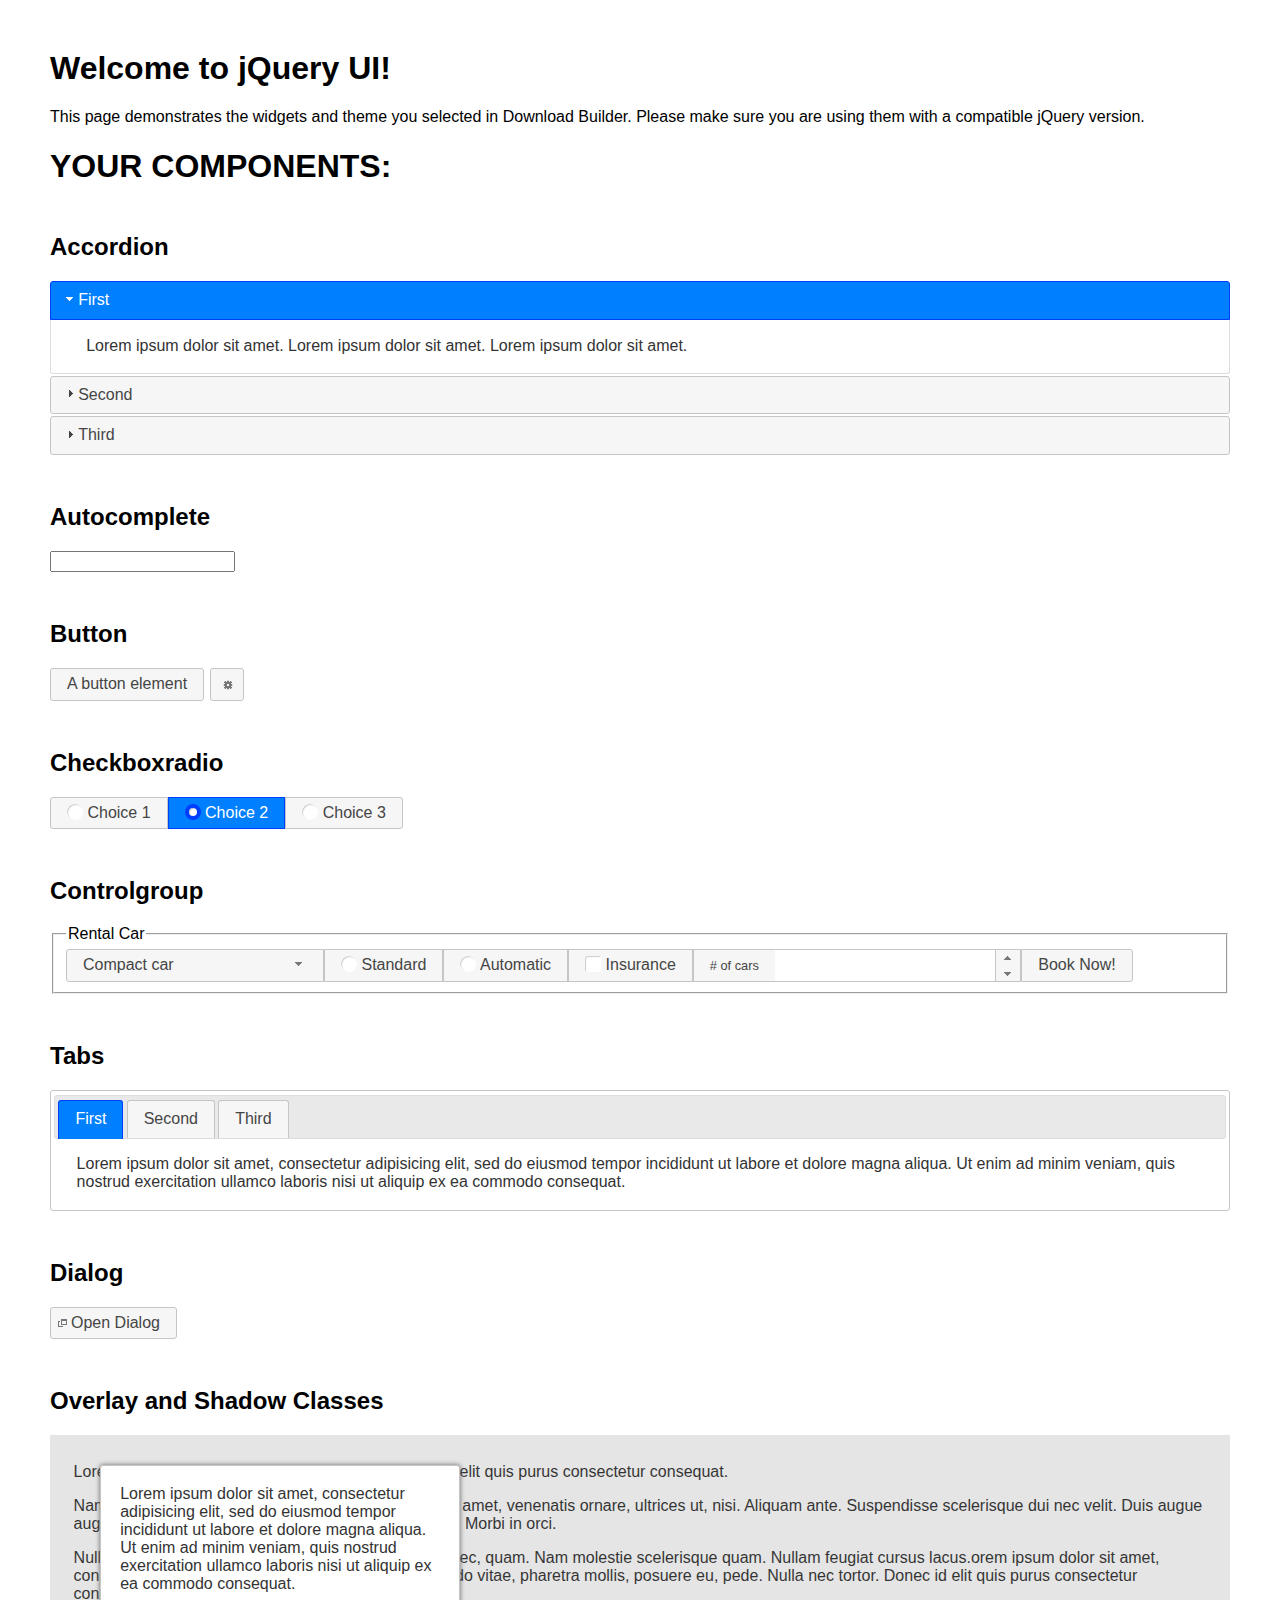
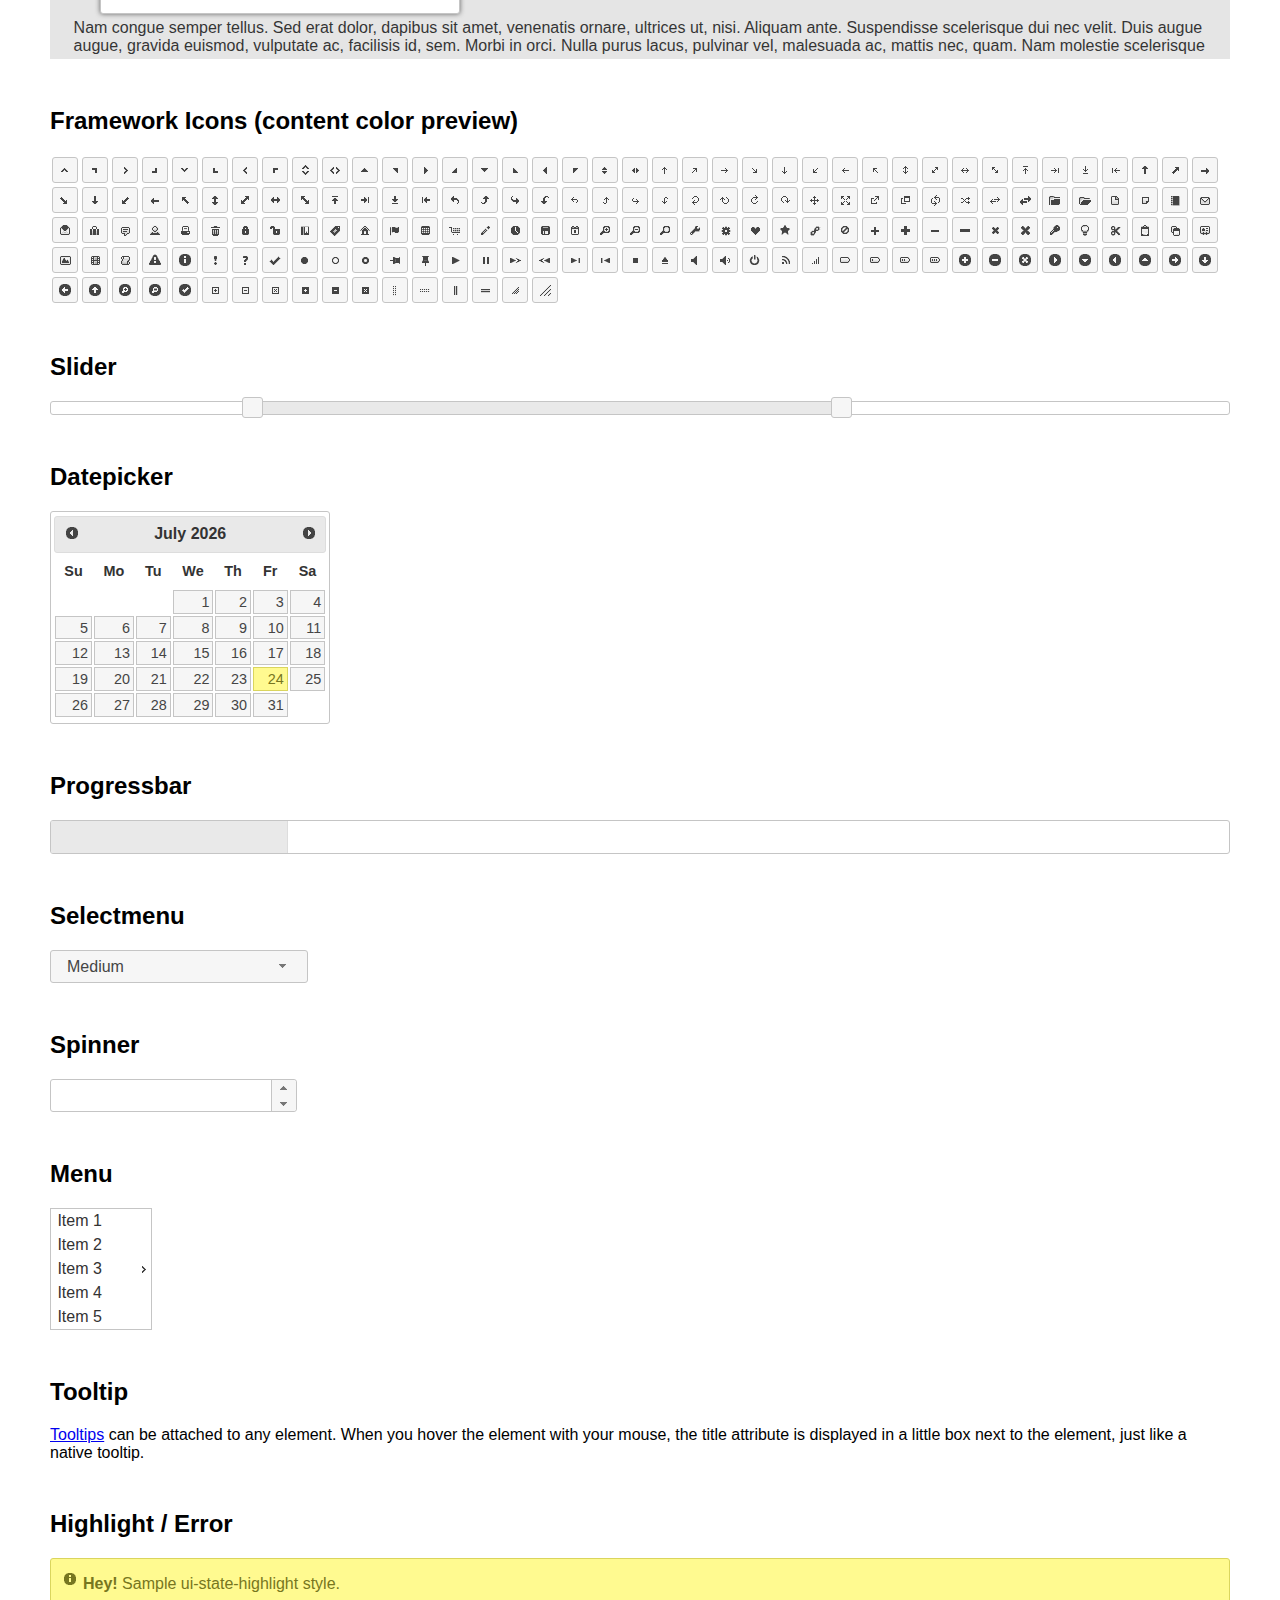
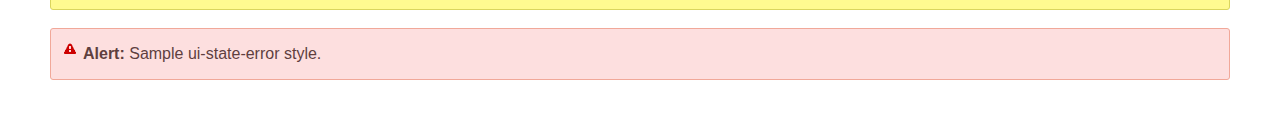
<file: myblog/static/myapp/libs/jquery-ui-1.12.1.custom/index.html>
<!doctype html>
<html lang="us">
<head>
	<meta charset="utf-8">
	<title>jQuery UI Example Page</title>
	<link href="jquery-ui.css" rel="stylesheet">
	<style>
	body{
		font-family: "Trebuchet MS", sans-serif;
		margin: 50px;
	}
	.demoHeaders {
		margin-top: 2em;
	}
	#dialog-link {
		padding: .4em 1em .4em 20px;
		text-decoration: none;
		position: relative;
	}
	#dialog-link span.ui-icon {
		margin: 0 5px 0 0;
		position: absolute;
		left: .2em;
		top: 50%;
		margin-top: -8px;
	}
	#icons {
		margin: 0;
		padding: 0;
	}
	#icons li {
		margin: 2px;
		position: relative;
		padding: 4px 0;
		cursor: pointer;
		float: left;
		list-style: none;
	}
	#icons span.ui-icon {
		float: left;
		margin: 0 4px;
	}
	.fakewindowcontain .ui-widget-overlay {
		position: absolute;
	}
	select {
		width: 200px;
	}
	</style>
</head>
<body>

<h1>Welcome to jQuery UI!</h1>

<div class="ui-widget">
	<p>This page demonstrates the widgets and theme you selected in Download Builder. Please make sure you are using them with a compatible jQuery version.</p>
</div>

<h1>YOUR COMPONENTS:</h1>


<!-- Accordion -->
<h2 class="demoHeaders">Accordion</h2>
<div id="accordion">
	<h3>First</h3>
	<div>Lorem ipsum dolor sit amet. Lorem ipsum dolor sit amet. Lorem ipsum dolor sit amet.</div>
	<h3>Second</h3>
	<div>Phasellus mattis tincidunt nibh.</div>
	<h3>Third</h3>
	<div>Nam dui erat, auctor a, dignissim quis.</div>
</div>



<!-- Autocomplete -->
<h2 class="demoHeaders">Autocomplete</h2>
<div>
	<input id="autocomplete" title="type &quot;a&quot;">
</div>



<!-- Button -->
<h2 class="demoHeaders">Button</h2>
<button id="button">A button element</button>
<button id="button-icon">An icon-only button</button>



<!-- Checkboxradio -->
<h2 class="demoHeaders">Checkboxradio</h2>
<form style="margin-top: 1em;">
	<div id="radioset">
		<input type="radio" id="radio1" name="radio"><label for="radio1">Choice 1</label>
		<input type="radio" id="radio2" name="radio" checked="checked"><label for="radio2">Choice 2</label>
		<input type="radio" id="radio3" name="radio"><label for="radio3">Choice 3</label>
	</div>
</form>



<!-- Controlgroup -->
<h2 class="demoHeaders">Controlgroup</h2>
<fieldset>
	<legend>Rental Car</legend>
	<div id="controlgroup">
		<select id="car-type">
			<option>Compact car</option>
			<option>Midsize car</option>
			<option>Full size car</option>
			<option>SUV</option>
			<option>Luxury</option>
			<option>Truck</option>
			<option>Van</option>
		</select>
		<label for="transmission-standard">Standard</label>
		<input type="radio" name="transmission" id="transmission-standard">
		<label for="transmission-automatic">Automatic</label>
		<input type="radio" name="transmission" id="transmission-automatic">
		<label for="insurance">Insurance</label>
		<input type="checkbox" name="insurance" id="insurance">
		<label for="horizontal-spinner" class="ui-controlgroup-label"># of cars</label>
		<input id="horizontal-spinner" class="ui-spinner-input">
		<button>Book Now!</button>
	</div>
</fieldset>



<!-- Tabs -->
<h2 class="demoHeaders">Tabs</h2>
<div id="tabs">
	<ul>
		<li><a href="#tabs-1">First</a></li>
		<li><a href="#tabs-2">Second</a></li>
		<li><a href="#tabs-3">Third</a></li>
	</ul>
	<div id="tabs-1">Lorem ipsum dolor sit amet, consectetur adipisicing elit, sed do eiusmod tempor incididunt ut labore et dolore magna aliqua. Ut enim ad minim veniam, quis nostrud exercitation ullamco laboris nisi ut aliquip ex ea commodo consequat.</div>
	<div id="tabs-2">Phasellus mattis tincidunt nibh. Cras orci urna, blandit id, pretium vel, aliquet ornare, felis. Maecenas scelerisque sem non nisl. Fusce sed lorem in enim dictum bibendum.</div>
	<div id="tabs-3">Nam dui erat, auctor a, dignissim quis, sollicitudin eu, felis. Pellentesque nisi urna, interdum eget, sagittis et, consequat vestibulum, lacus. Mauris porttitor ullamcorper augue.</div>
</div>



<h2 class="demoHeaders">Dialog</h2>
<p>
	<button id="dialog-link" class="ui-button ui-corner-all ui-widget">
		<span class="ui-icon ui-icon-newwin"></span>Open Dialog
	</button>
</p>

<h2 class="demoHeaders">Overlay and Shadow Classes</h2>
<div style="position: relative; width: 96%; height: 200px; padding:1% 2%; overflow:hidden;" class="fakewindowcontain">
	<p>Lorem ipsum dolor sit amet,  Nulla nec tortor. Donec id elit quis purus consectetur consequat. </p><p>Nam congue semper tellus. Sed erat dolor, dapibus sit amet, venenatis ornare, ultrices ut, nisi. Aliquam ante. Suspendisse scelerisque dui nec velit. Duis augue augue, gravida euismod, vulputate ac, facilisis id, sem. Morbi in orci. </p><p>Nulla purus lacus, pulvinar vel, malesuada ac, mattis nec, quam. Nam molestie scelerisque quam. Nullam feugiat cursus lacus.orem ipsum dolor sit amet, consectetur adipiscing elit. Donec libero risus, commodo vitae, pharetra mollis, posuere eu, pede. Nulla nec tortor. Donec id elit quis purus consectetur consequat. </p><p>Nam congue semper tellus. Sed erat dolor, dapibus sit amet, venenatis ornare, ultrices ut, nisi. Aliquam ante. Suspendisse scelerisque dui nec velit. Duis augue augue, gravida euismod, vulputate ac, facilisis id, sem. Morbi in orci. Nulla purus lacus, pulvinar vel, malesuada ac, mattis nec, quam. Nam molestie scelerisque quam. </p><p>Nullam feugiat cursus lacus.orem ipsum dolor sit amet, consectetur adipiscing elit. Donec libero risus, commodo vitae, pharetra mollis, posuere eu, pede. Nulla nec tortor. Donec id elit quis purus consectetur consequat. Nam congue semper tellus. Sed erat dolor, dapibus sit amet, venenatis ornare, ultrices ut, nisi. Aliquam ante. </p><p>Suspendisse scelerisque dui nec velit. Duis augue augue, gravida euismod, vulputate ac, facilisis id, sem. Morbi in orci. Nulla purus lacus, pulvinar vel, malesuada ac, mattis nec, quam. Nam molestie scelerisque quam. Nullam feugiat cursus lacus.orem ipsum dolor sit amet, consectetur adipiscing elit. Donec libero risus, commodo vitae, pharetra mollis, posuere eu, pede. Nulla nec tortor. Donec id elit quis purus consectetur consequat. Nam congue semper tellus. Sed erat dolor, dapibus sit amet, venenatis ornare, ultrices ut, nisi. </p>

	<!-- ui-dialog -->
	<div class="ui-widget-overlay ui-front"></div>
	<div style="position: absolute; width: 320px; left: 50px; top: 30px; padding: 1.2em" class="ui-widget ui-front ui-widget-content ui-corner-all ui-widget-shadow">
		Lorem ipsum dolor sit amet, consectetur adipisicing elit, sed do eiusmod tempor incididunt ut labore et dolore magna aliqua. Ut enim ad minim veniam, quis nostrud exercitation ullamco laboris nisi ut aliquip ex ea commodo consequat.
	</div>

</div>

<!-- ui-dialog -->
<div id="dialog" title="Dialog Title">
	<p>Lorem ipsum dolor sit amet, consectetur adipisicing elit, sed do eiusmod tempor incididunt ut labore et dolore magna aliqua. Ut enim ad minim veniam, quis nostrud exercitation ullamco laboris nisi ut aliquip ex ea commodo consequat.</p>
</div>



<h2 class="demoHeaders">Framework Icons (content color preview)</h2>
<ul id="icons" class="ui-widget ui-helper-clearfix">
	<li class="ui-state-default ui-corner-all" title=".ui-icon-caret-1-n"><span class="ui-icon ui-icon-caret-1-n"></span></li>
	<li class="ui-state-default ui-corner-all" title=".ui-icon-caret-1-ne"><span class="ui-icon ui-icon-caret-1-ne"></span></li>
	<li class="ui-state-default ui-corner-all" title=".ui-icon-caret-1-e"><span class="ui-icon ui-icon-caret-1-e"></span></li>
	<li class="ui-state-default ui-corner-all" title=".ui-icon-caret-1-se"><span class="ui-icon ui-icon-caret-1-se"></span></li>
	<li class="ui-state-default ui-corner-all" title=".ui-icon-caret-1-s"><span class="ui-icon ui-icon-caret-1-s"></span></li>
	<li class="ui-state-default ui-corner-all" title=".ui-icon-caret-1-sw"><span class="ui-icon ui-icon-caret-1-sw"></span></li>
	<li class="ui-state-default ui-corner-all" title=".ui-icon-caret-1-w"><span class="ui-icon ui-icon-caret-1-w"></span></li>
	<li class="ui-state-default ui-corner-all" title=".ui-icon-caret-1-nw"><span class="ui-icon ui-icon-caret-1-nw"></span></li>
	<li class="ui-state-default ui-corner-all" title=".ui-icon-caret-2-n-s"><span class="ui-icon ui-icon-caret-2-n-s"></span></li>
	<li class="ui-state-default ui-corner-all" title=".ui-icon-caret-2-e-w"><span class="ui-icon ui-icon-caret-2-e-w"></span></li>
	<li class="ui-state-default ui-corner-all" title=".ui-icon-triangle-1-n"><span class="ui-icon ui-icon-triangle-1-n"></span></li>
	<li class="ui-state-default ui-corner-all" title=".ui-icon-triangle-1-ne"><span class="ui-icon ui-icon-triangle-1-ne"></span></li>
	<li class="ui-state-default ui-corner-all" title=".ui-icon-triangle-1-e"><span class="ui-icon ui-icon-triangle-1-e"></span></li>
	<li class="ui-state-default ui-corner-all" title=".ui-icon-triangle-1-se"><span class="ui-icon ui-icon-triangle-1-se"></span></li>
	<li class="ui-state-default ui-corner-all" title=".ui-icon-triangle-1-s"><span class="ui-icon ui-icon-triangle-1-s"></span></li>
	<li class="ui-state-default ui-corner-all" title=".ui-icon-triangle-1-sw"><span class="ui-icon ui-icon-triangle-1-sw"></span></li>
	<li class="ui-state-default ui-corner-all" title=".ui-icon-triangle-1-w"><span class="ui-icon ui-icon-triangle-1-w"></span></li>
	<li class="ui-state-default ui-corner-all" title=".ui-icon-triangle-1-nw"><span class="ui-icon ui-icon-triangle-1-nw"></span></li>
	<li class="ui-state-default ui-corner-all" title=".ui-icon-triangle-2-n-s"><span class="ui-icon ui-icon-triangle-2-n-s"></span></li>
	<li class="ui-state-default ui-corner-all" title=".ui-icon-triangle-2-e-w"><span class="ui-icon ui-icon-triangle-2-e-w"></span></li>
	<li class="ui-state-default ui-corner-all" title=".ui-icon-arrow-1-n"><span class="ui-icon ui-icon-arrow-1-n"></span></li>
	<li class="ui-state-default ui-corner-all" title=".ui-icon-arrow-1-ne"><span class="ui-icon ui-icon-arrow-1-ne"></span></li>
	<li class="ui-state-default ui-corner-all" title=".ui-icon-arrow-1-e"><span class="ui-icon ui-icon-arrow-1-e"></span></li>
	<li class="ui-state-default ui-corner-all" title=".ui-icon-arrow-1-se"><span class="ui-icon ui-icon-arrow-1-se"></span></li>
	<li class="ui-state-default ui-corner-all" title=".ui-icon-arrow-1-s"><span class="ui-icon ui-icon-arrow-1-s"></span></li>
	<li class="ui-state-default ui-corner-all" title=".ui-icon-arrow-1-sw"><span class="ui-icon ui-icon-arrow-1-sw"></span></li>
	<li class="ui-state-default ui-corner-all" title=".ui-icon-arrow-1-w"><span class="ui-icon ui-icon-arrow-1-w"></span></li>
	<li class="ui-state-default ui-corner-all" title=".ui-icon-arrow-1-nw"><span class="ui-icon ui-icon-arrow-1-nw"></span></li>
	<li class="ui-state-default ui-corner-all" title=".ui-icon-arrow-2-n-s"><span class="ui-icon ui-icon-arrow-2-n-s"></span></li>
	<li class="ui-state-default ui-corner-all" title=".ui-icon-arrow-2-ne-sw"><span class="ui-icon ui-icon-arrow-2-ne-sw"></span></li>
	<li class="ui-state-default ui-corner-all" title=".ui-icon-arrow-2-e-w"><span class="ui-icon ui-icon-arrow-2-e-w"></span></li>
	<li class="ui-state-default ui-corner-all" title=".ui-icon-arrow-2-se-nw"><span class="ui-icon ui-icon-arrow-2-se-nw"></span></li>
	<li class="ui-state-default ui-corner-all" title=".ui-icon-arrowstop-1-n"><span class="ui-icon ui-icon-arrowstop-1-n"></span></li>
	<li class="ui-state-default ui-corner-all" title=".ui-icon-arrowstop-1-e"><span class="ui-icon ui-icon-arrowstop-1-e"></span></li>
	<li class="ui-state-default ui-corner-all" title=".ui-icon-arrowstop-1-s"><span class="ui-icon ui-icon-arrowstop-1-s"></span></li>
	<li class="ui-state-default ui-corner-all" title=".ui-icon-arrowstop-1-w"><span class="ui-icon ui-icon-arrowstop-1-w"></span></li>
	<li class="ui-state-default ui-corner-all" title=".ui-icon-arrowthick-1-n"><span class="ui-icon ui-icon-arrowthick-1-n"></span></li>
	<li class="ui-state-default ui-corner-all" title=".ui-icon-arrowthick-1-ne"><span class="ui-icon ui-icon-arrowthick-1-ne"></span></li>
	<li class="ui-state-default ui-corner-all" title=".ui-icon-arrowthick-1-e"><span class="ui-icon ui-icon-arrowthick-1-e"></span></li>
	<li class="ui-state-default ui-corner-all" title=".ui-icon-arrowthick-1-se"><span class="ui-icon ui-icon-arrowthick-1-se"></span></li>
	<li class="ui-state-default ui-corner-all" title=".ui-icon-arrowthick-1-s"><span class="ui-icon ui-icon-arrowthick-1-s"></span></li>
	<li class="ui-state-default ui-corner-all" title=".ui-icon-arrowthick-1-sw"><span class="ui-icon ui-icon-arrowthick-1-sw"></span></li>
	<li class="ui-state-default ui-corner-all" title=".ui-icon-arrowthick-1-w"><span class="ui-icon ui-icon-arrowthick-1-w"></span></li>
	<li class="ui-state-default ui-corner-all" title=".ui-icon-arrowthick-1-nw"><span class="ui-icon ui-icon-arrowthick-1-nw"></span></li>
	<li class="ui-state-default ui-corner-all" title=".ui-icon-arrowthick-2-n-s"><span class="ui-icon ui-icon-arrowthick-2-n-s"></span></li>
	<li class="ui-state-default ui-corner-all" title=".ui-icon-arrowthick-2-ne-sw"><span class="ui-icon ui-icon-arrowthick-2-ne-sw"></span></li>
	<li class="ui-state-default ui-corner-all" title=".ui-icon-arrowthick-2-e-w"><span class="ui-icon ui-icon-arrowthick-2-e-w"></span></li>
	<li class="ui-state-default ui-corner-all" title=".ui-icon-arrowthick-2-se-nw"><span class="ui-icon ui-icon-arrowthick-2-se-nw"></span></li>
	<li class="ui-state-default ui-corner-all" title=".ui-icon-arrowthickstop-1-n"><span class="ui-icon ui-icon-arrowthickstop-1-n"></span></li>
	<li class="ui-state-default ui-corner-all" title=".ui-icon-arrowthickstop-1-e"><span class="ui-icon ui-icon-arrowthickstop-1-e"></span></li>
	<li class="ui-state-default ui-corner-all" title=".ui-icon-arrowthickstop-1-s"><span class="ui-icon ui-icon-arrowthickstop-1-s"></span></li>
	<li class="ui-state-default ui-corner-all" title=".ui-icon-arrowthickstop-1-w"><span class="ui-icon ui-icon-arrowthickstop-1-w"></span></li>
	<li class="ui-state-default ui-corner-all" title=".ui-icon-arrowreturnthick-1-w"><span class="ui-icon ui-icon-arrowreturnthick-1-w"></span></li>
	<li class="ui-state-default ui-corner-all" title=".ui-icon-arrowreturnthick-1-n"><span class="ui-icon ui-icon-arrowreturnthick-1-n"></span></li>
	<li class="ui-state-default ui-corner-all" title=".ui-icon-arrowreturnthick-1-e"><span class="ui-icon ui-icon-arrowreturnthick-1-e"></span></li>
	<li class="ui-state-default ui-corner-all" title=".ui-icon-arrowreturnthick-1-s"><span class="ui-icon ui-icon-arrowreturnthick-1-s"></span></li>
	<li class="ui-state-default ui-corner-all" title=".ui-icon-arrowreturn-1-w"><span class="ui-icon ui-icon-arrowreturn-1-w"></span></li>
	<li class="ui-state-default ui-corner-all" title=".ui-icon-arrowreturn-1-n"><span class="ui-icon ui-icon-arrowreturn-1-n"></span></li>
	<li class="ui-state-default ui-corner-all" title=".ui-icon-arrowreturn-1-e"><span class="ui-icon ui-icon-arrowreturn-1-e"></span></li>
	<li class="ui-state-default ui-corner-all" title=".ui-icon-arrowreturn-1-s"><span class="ui-icon ui-icon-arrowreturn-1-s"></span></li>
	<li class="ui-state-default ui-corner-all" title=".ui-icon-arrowrefresh-1-w"><span class="ui-icon ui-icon-arrowrefresh-1-w"></span></li>
	<li class="ui-state-default ui-corner-all" title=".ui-icon-arrowrefresh-1-n"><span class="ui-icon ui-icon-arrowrefresh-1-n"></span></li>
	<li class="ui-state-default ui-corner-all" title=".ui-icon-arrowrefresh-1-e"><span class="ui-icon ui-icon-arrowrefresh-1-e"></span></li>
	<li class="ui-state-default ui-corner-all" title=".ui-icon-arrowrefresh-1-s"><span class="ui-icon ui-icon-arrowrefresh-1-s"></span></li>
	<li class="ui-state-default ui-corner-all" title=".ui-icon-arrow-4"><span class="ui-icon ui-icon-arrow-4"></span></li>
	<li class="ui-state-default ui-corner-all" title=".ui-icon-arrow-4-diag"><span class="ui-icon ui-icon-arrow-4-diag"></span></li>
	<li class="ui-state-default ui-corner-all" title=".ui-icon-extlink"><span class="ui-icon ui-icon-extlink"></span></li>
	<li class="ui-state-default ui-corner-all" title=".ui-icon-newwin"><span class="ui-icon ui-icon-newwin"></span></li>
	<li class="ui-state-default ui-corner-all" title=".ui-icon-refresh"><span class="ui-icon ui-icon-refresh"></span></li>
	<li class="ui-state-default ui-corner-all" title=".ui-icon-shuffle"><span class="ui-icon ui-icon-shuffle"></span></li>
	<li class="ui-state-default ui-corner-all" title=".ui-icon-transfer-e-w"><span class="ui-icon ui-icon-transfer-e-w"></span></li>
	<li class="ui-state-default ui-corner-all" title=".ui-icon-transferthick-e-w"><span class="ui-icon ui-icon-transferthick-e-w"></span></li>
	<li class="ui-state-default ui-corner-all" title=".ui-icon-folder-collapsed"><span class="ui-icon ui-icon-folder-collapsed"></span></li>
	<li class="ui-state-default ui-corner-all" title=".ui-icon-folder-open"><span class="ui-icon ui-icon-folder-open"></span></li>
	<li class="ui-state-default ui-corner-all" title=".ui-icon-document"><span class="ui-icon ui-icon-document"></span></li>
	<li class="ui-state-default ui-corner-all" title=".ui-icon-document-b"><span class="ui-icon ui-icon-document-b"></span></li>
	<li class="ui-state-default ui-corner-all" title=".ui-icon-note"><span class="ui-icon ui-icon-note"></span></li>
	<li class="ui-state-default ui-corner-all" title=".ui-icon-mail-closed"><span class="ui-icon ui-icon-mail-closed"></span></li>
	<li class="ui-state-default ui-corner-all" title=".ui-icon-mail-open"><span class="ui-icon ui-icon-mail-open"></span></li>
	<li class="ui-state-default ui-corner-all" title=".ui-icon-suitcase"><span class="ui-icon ui-icon-suitcase"></span></li>
	<li class="ui-state-default ui-corner-all" title=".ui-icon-comment"><span class="ui-icon ui-icon-comment"></span></li>
	<li class="ui-state-default ui-corner-all" title=".ui-icon-person"><span class="ui-icon ui-icon-person"></span></li>
	<li class="ui-state-default ui-corner-all" title=".ui-icon-print"><span class="ui-icon ui-icon-print"></span></li>
	<li class="ui-state-default ui-corner-all" title=".ui-icon-trash"><span class="ui-icon ui-icon-trash"></span></li>
	<li class="ui-state-default ui-corner-all" title=".ui-icon-locked"><span class="ui-icon ui-icon-locked"></span></li>
	<li class="ui-state-default ui-corner-all" title=".ui-icon-unlocked"><span class="ui-icon ui-icon-unlocked"></span></li>
	<li class="ui-state-default ui-corner-all" title=".ui-icon-bookmark"><span class="ui-icon ui-icon-bookmark"></span></li>
	<li class="ui-state-default ui-corner-all" title=".ui-icon-tag"><span class="ui-icon ui-icon-tag"></span></li>
	<li class="ui-state-default ui-corner-all" title=".ui-icon-home"><span class="ui-icon ui-icon-home"></span></li>
	<li class="ui-state-default ui-corner-all" title=".ui-icon-flag"><span class="ui-icon ui-icon-flag"></span></li>
	<li class="ui-state-default ui-corner-all" title=".ui-icon-calculator"><span class="ui-icon ui-icon-calculator"></span></li>
	<li class="ui-state-default ui-corner-all" title=".ui-icon-cart"><span class="ui-icon ui-icon-cart"></span></li>
	<li class="ui-state-default ui-corner-all" title=".ui-icon-pencil"><span class="ui-icon ui-icon-pencil"></span></li>
	<li class="ui-state-default ui-corner-all" title=".ui-icon-clock"><span class="ui-icon ui-icon-clock"></span></li>
	<li class="ui-state-default ui-corner-all" title=".ui-icon-disk"><span class="ui-icon ui-icon-disk"></span></li>
	<li class="ui-state-default ui-corner-all" title=".ui-icon-calendar"><span class="ui-icon ui-icon-calendar"></span></li>
	<li class="ui-state-default ui-corner-all" title=".ui-icon-zoomin"><span class="ui-icon ui-icon-zoomin"></span></li>
	<li class="ui-state-default ui-corner-all" title=".ui-icon-zoomout"><span class="ui-icon ui-icon-zoomout"></span></li>
	<li class="ui-state-default ui-corner-all" title=".ui-icon-search"><span class="ui-icon ui-icon-search"></span></li>
	<li class="ui-state-default ui-corner-all" title=".ui-icon-wrench"><span class="ui-icon ui-icon-wrench"></span></li>
	<li class="ui-state-default ui-corner-all" title=".ui-icon-gear"><span class="ui-icon ui-icon-gear"></span></li>
	<li class="ui-state-default ui-corner-all" title=".ui-icon-heart"><span class="ui-icon ui-icon-heart"></span></li>
	<li class="ui-state-default ui-corner-all" title=".ui-icon-star"><span class="ui-icon ui-icon-star"></span></li>
	<li class="ui-state-default ui-corner-all" title=".ui-icon-link"><span class="ui-icon ui-icon-link"></span></li>
	<li class="ui-state-default ui-corner-all" title=".ui-icon-cancel"><span class="ui-icon ui-icon-cancel"></span></li>
	<li class="ui-state-default ui-corner-all" title=".ui-icon-plus"><span class="ui-icon ui-icon-plus"></span></li>
	<li class="ui-state-default ui-corner-all" title=".ui-icon-plusthick"><span class="ui-icon ui-icon-plusthick"></span></li>
	<li class="ui-state-default ui-corner-all" title=".ui-icon-minus"><span class="ui-icon ui-icon-minus"></span></li>
	<li class="ui-state-default ui-corner-all" title=".ui-icon-minusthick"><span class="ui-icon ui-icon-minusthick"></span></li>
	<li class="ui-state-default ui-corner-all" title=".ui-icon-close"><span class="ui-icon ui-icon-close"></span></li>
	<li class="ui-state-default ui-corner-all" title=".ui-icon-closethick"><span class="ui-icon ui-icon-closethick"></span></li>
	<li class="ui-state-default ui-corner-all" title=".ui-icon-key"><span class="ui-icon ui-icon-key"></span></li>
	<li class="ui-state-default ui-corner-all" title=".ui-icon-lightbulb"><span class="ui-icon ui-icon-lightbulb"></span></li>
	<li class="ui-state-default ui-corner-all" title=".ui-icon-scissors"><span class="ui-icon ui-icon-scissors"></span></li>
	<li class="ui-state-default ui-corner-all" title=".ui-icon-clipboard"><span class="ui-icon ui-icon-clipboard"></span></li>
	<li class="ui-state-default ui-corner-all" title=".ui-icon-copy"><span class="ui-icon ui-icon-copy"></span></li>
	<li class="ui-state-default ui-corner-all" title=".ui-icon-contact"><span class="ui-icon ui-icon-contact"></span></li>
	<li class="ui-state-default ui-corner-all" title=".ui-icon-image"><span class="ui-icon ui-icon-image"></span></li>
	<li class="ui-state-default ui-corner-all" title=".ui-icon-video"><span class="ui-icon ui-icon-video"></span></li>
	<li class="ui-state-default ui-corner-all" title=".ui-icon-script"><span class="ui-icon ui-icon-script"></span></li>
	<li class="ui-state-default ui-corner-all" title=".ui-icon-alert"><span class="ui-icon ui-icon-alert"></span></li>
	<li class="ui-state-default ui-corner-all" title=".ui-icon-info"><span class="ui-icon ui-icon-info"></span></li>
	<li class="ui-state-default ui-corner-all" title=".ui-icon-notice"><span class="ui-icon ui-icon-notice"></span></li>
	<li class="ui-state-default ui-corner-all" title=".ui-icon-help"><span class="ui-icon ui-icon-help"></span></li>
	<li class="ui-state-default ui-corner-all" title=".ui-icon-check"><span class="ui-icon ui-icon-check"></span></li>
	<li class="ui-state-default ui-corner-all" title=".ui-icon-bullet"><span class="ui-icon ui-icon-bullet"></span></li>
	<li class="ui-state-default ui-corner-all" title=".ui-icon-radio-off"><span class="ui-icon ui-icon-radio-off"></span></li>
	<li class="ui-state-default ui-corner-all" title=".ui-icon-radio-on"><span class="ui-icon ui-icon-radio-on"></span></li>
	<li class="ui-state-default ui-corner-all" title=".ui-icon-pin-w"><span class="ui-icon ui-icon-pin-w"></span></li>
	<li class="ui-state-default ui-corner-all" title=".ui-icon-pin-s"><span class="ui-icon ui-icon-pin-s"></span></li>
	<li class="ui-state-default ui-corner-all" title=".ui-icon-play"><span class="ui-icon ui-icon-play"></span></li>
	<li class="ui-state-default ui-corner-all" title=".ui-icon-pause"><span class="ui-icon ui-icon-pause"></span></li>
	<li class="ui-state-default ui-corner-all" title=".ui-icon-seek-next"><span class="ui-icon ui-icon-seek-next"></span></li>
	<li class="ui-state-default ui-corner-all" title=".ui-icon-seek-prev"><span class="ui-icon ui-icon-seek-prev"></span></li>
	<li class="ui-state-default ui-corner-all" title=".ui-icon-seek-end"><span class="ui-icon ui-icon-seek-end"></span></li>
	<li class="ui-state-default ui-corner-all" title=".ui-icon-seek-first"><span class="ui-icon ui-icon-seek-first"></span></li>
	<li class="ui-state-default ui-corner-all" title=".ui-icon-stop"><span class="ui-icon ui-icon-stop"></span></li>
	<li class="ui-state-default ui-corner-all" title=".ui-icon-eject"><span class="ui-icon ui-icon-eject"></span></li>
	<li class="ui-state-default ui-corner-all" title=".ui-icon-volume-off"><span class="ui-icon ui-icon-volume-off"></span></li>
	<li class="ui-state-default ui-corner-all" title=".ui-icon-volume-on"><span class="ui-icon ui-icon-volume-on"></span></li>
	<li class="ui-state-default ui-corner-all" title=".ui-icon-power"><span class="ui-icon ui-icon-power"></span></li>
	<li class="ui-state-default ui-corner-all" title=".ui-icon-signal-diag"><span class="ui-icon ui-icon-signal-diag"></span></li>
	<li class="ui-state-default ui-corner-all" title=".ui-icon-signal"><span class="ui-icon ui-icon-signal"></span></li>
	<li class="ui-state-default ui-corner-all" title=".ui-icon-battery-0"><span class="ui-icon ui-icon-battery-0"></span></li>
	<li class="ui-state-default ui-corner-all" title=".ui-icon-battery-1"><span class="ui-icon ui-icon-battery-1"></span></li>
	<li class="ui-state-default ui-corner-all" title=".ui-icon-battery-2"><span class="ui-icon ui-icon-battery-2"></span></li>
	<li class="ui-state-default ui-corner-all" title=".ui-icon-battery-3"><span class="ui-icon ui-icon-battery-3"></span></li>
	<li class="ui-state-default ui-corner-all" title=".ui-icon-circle-plus"><span class="ui-icon ui-icon-circle-plus"></span></li>
	<li class="ui-state-default ui-corner-all" title=".ui-icon-circle-minus"><span class="ui-icon ui-icon-circle-minus"></span></li>
	<li class="ui-state-default ui-corner-all" title=".ui-icon-circle-close"><span class="ui-icon ui-icon-circle-close"></span></li>
	<li class="ui-state-default ui-corner-all" title=".ui-icon-circle-triangle-e"><span class="ui-icon ui-icon-circle-triangle-e"></span></li>
	<li class="ui-state-default ui-corner-all" title=".ui-icon-circle-triangle-s"><span class="ui-icon ui-icon-circle-triangle-s"></span></li>
	<li class="ui-state-default ui-corner-all" title=".ui-icon-circle-triangle-w"><span class="ui-icon ui-icon-circle-triangle-w"></span></li>
	<li class="ui-state-default ui-corner-all" title=".ui-icon-circle-triangle-n"><span class="ui-icon ui-icon-circle-triangle-n"></span></li>
	<li class="ui-state-default ui-corner-all" title=".ui-icon-circle-arrow-e"><span class="ui-icon ui-icon-circle-arrow-e"></span></li>
	<li class="ui-state-default ui-corner-all" title=".ui-icon-circle-arrow-s"><span class="ui-icon ui-icon-circle-arrow-s"></span></li>
	<li class="ui-state-default ui-corner-all" title=".ui-icon-circle-arrow-w"><span class="ui-icon ui-icon-circle-arrow-w"></span></li>
	<li class="ui-state-default ui-corner-all" title=".ui-icon-circle-arrow-n"><span class="ui-icon ui-icon-circle-arrow-n"></span></li>
	<li class="ui-state-default ui-corner-all" title=".ui-icon-circle-zoomin"><span class="ui-icon ui-icon-circle-zoomin"></span></li>
	<li class="ui-state-default ui-corner-all" title=".ui-icon-circle-zoomout"><span class="ui-icon ui-icon-circle-zoomout"></span></li>
	<li class="ui-state-default ui-corner-all" title=".ui-icon-circle-check"><span class="ui-icon ui-icon-circle-check"></span></li>
	<li class="ui-state-default ui-corner-all" title=".ui-icon-circlesmall-plus"><span class="ui-icon ui-icon-circlesmall-plus"></span></li>
	<li class="ui-state-default ui-corner-all" title=".ui-icon-circlesmall-minus"><span class="ui-icon ui-icon-circlesmall-minus"></span></li>
	<li class="ui-state-default ui-corner-all" title=".ui-icon-circlesmall-close"><span class="ui-icon ui-icon-circlesmall-close"></span></li>
	<li class="ui-state-default ui-corner-all" title=".ui-icon-squaresmall-plus"><span class="ui-icon ui-icon-squaresmall-plus"></span></li>
	<li class="ui-state-default ui-corner-all" title=".ui-icon-squaresmall-minus"><span class="ui-icon ui-icon-squaresmall-minus"></span></li>
	<li class="ui-state-default ui-corner-all" title=".ui-icon-squaresmall-close"><span class="ui-icon ui-icon-squaresmall-close"></span></li>
	<li class="ui-state-default ui-corner-all" title=".ui-icon-grip-dotted-vertical"><span class="ui-icon ui-icon-grip-dotted-vertical"></span></li>
	<li class="ui-state-default ui-corner-all" title=".ui-icon-grip-dotted-horizontal"><span class="ui-icon ui-icon-grip-dotted-horizontal"></span></li>
	<li class="ui-state-default ui-corner-all" title=".ui-icon-grip-solid-vertical"><span class="ui-icon ui-icon-grip-solid-vertical"></span></li>
	<li class="ui-state-default ui-corner-all" title=".ui-icon-grip-solid-horizontal"><span class="ui-icon ui-icon-grip-solid-horizontal"></span></li>
	<li class="ui-state-default ui-corner-all" title=".ui-icon-gripsmall-diagonal-se"><span class="ui-icon ui-icon-gripsmall-diagonal-se"></span></li>
	<li class="ui-state-default ui-corner-all" title=".ui-icon-grip-diagonal-se"><span class="ui-icon ui-icon-grip-diagonal-se"></span></li>
</ul>


<!-- Slider -->
<h2 class="demoHeaders">Slider</h2>
<div id="slider"></div>



<!-- Datepicker -->
<h2 class="demoHeaders">Datepicker</h2>
<div id="datepicker"></div>



<!-- Progressbar -->
<h2 class="demoHeaders">Progressbar</h2>
<div id="progressbar"></div>



<!-- Progressbar -->
<h2 class="demoHeaders">Selectmenu</h2>
<select id="selectmenu">
	<option>Slower</option>
	<option>Slow</option>
	<option selected="selected">Medium</option>
	<option>Fast</option>
	<option>Faster</option>
</select>



<!-- Spinner -->
<h2 class="demoHeaders">Spinner</h2>
<input id="spinner">



<!-- Menu -->
<h2 class="demoHeaders">Menu</h2>
<ul style="width:100px;" id="menu">
	<li><div>Item 1</div></li>
	<li><div>Item 2</div></li>
	<li><div>Item 3</div>
		<ul>
			<li><div>Item 3-1</div></li>
			<li><div>Item 3-2</div></li>
			<li><div>Item 3-3</div></li>
			<li><div>Item 3-4</div></li>
			<li><div>Item 3-5</div></li>
		</ul>
	</li>
	<li><div>Item 4</div></li>
	<li><div>Item 5</div></li>
</ul>



<!-- Tooltip -->
<h2 class="demoHeaders">Tooltip</h2>
<p id="tooltip">
	<a href="#" title="That&apos;s what this widget is">Tooltips</a> can be attached to any element. When you hover
the element with your mouse, the title attribute is displayed in a little box next to the element, just like a native tooltip.
</p>


<!-- Highlight / Error -->
<h2 class="demoHeaders">Highlight / Error</h2>
<div class="ui-widget">
	<div class="ui-state-highlight ui-corner-all" style="margin-top: 20px; padding: 0 .7em;">
		<p><span class="ui-icon ui-icon-info" style="float: left; margin-right: .3em;"></span>
		<strong>Hey!</strong> Sample ui-state-highlight style.</p>
	</div>
</div>
<br>
<div class="ui-widget">
	<div class="ui-state-error ui-corner-all" style="padding: 0 .7em;">
		<p><span class="ui-icon ui-icon-alert" style="float: left; margin-right: .3em;"></span>
		<strong>Alert:</strong> Sample ui-state-error style.</p>
	</div>
</div>

<script src="external/jquery/jquery.js"></script>
<script src="jquery-ui.js"></script>
<script>

$( "#accordion" ).accordion();



var availableTags = [
	"ActionScript",
	"AppleScript",
	"Asp",
	"BASIC",
	"C",
	"C++",
	"Clojure",
	"COBOL",
	"ColdFusion",
	"Erlang",
	"Fortran",
	"Groovy",
	"Haskell",
	"Java",
	"JavaScript",
	"Lisp",
	"Perl",
	"PHP",
	"Python",
	"Ruby",
	"Scala",
	"Scheme"
];
$( "#autocomplete" ).autocomplete({
	source: availableTags
});



$( "#button" ).button();
$( "#button-icon" ).button({
	icon: "ui-icon-gear",
	showLabel: false
});



$( "#radioset" ).buttonset();



$( "#controlgroup" ).controlgroup();



$( "#tabs" ).tabs();



$( "#dialog" ).dialog({
	autoOpen: false,
	width: 400,
	buttons: [
		{
			text: "Ok",
			click: function() {
				$( this ).dialog( "close" );
			}
		},
		{
			text: "Cancel",
			click: function() {
				$( this ).dialog( "close" );
			}
		}
	]
});

// Link to open the dialog
$( "#dialog-link" ).click(function( event ) {
	$( "#dialog" ).dialog( "open" );
	event.preventDefault();
});



$( "#datepicker" ).datepicker({
	inline: true
});



$( "#slider" ).slider({
	range: true,
	values: [ 17, 67 ]
});



$( "#progressbar" ).progressbar({
	value: 20
});



$( "#spinner" ).spinner();



$( "#menu" ).menu();



$( "#tooltip" ).tooltip();



$( "#selectmenu" ).selectmenu();


// Hover states on the static widgets
$( "#dialog-link, #icons li" ).hover(
	function() {
		$( this ).addClass( "ui-state-hover" );
	},
	function() {
		$( this ).removeClass( "ui-state-hover" );
	}
);
</script>
</body>
</html>
</file>
